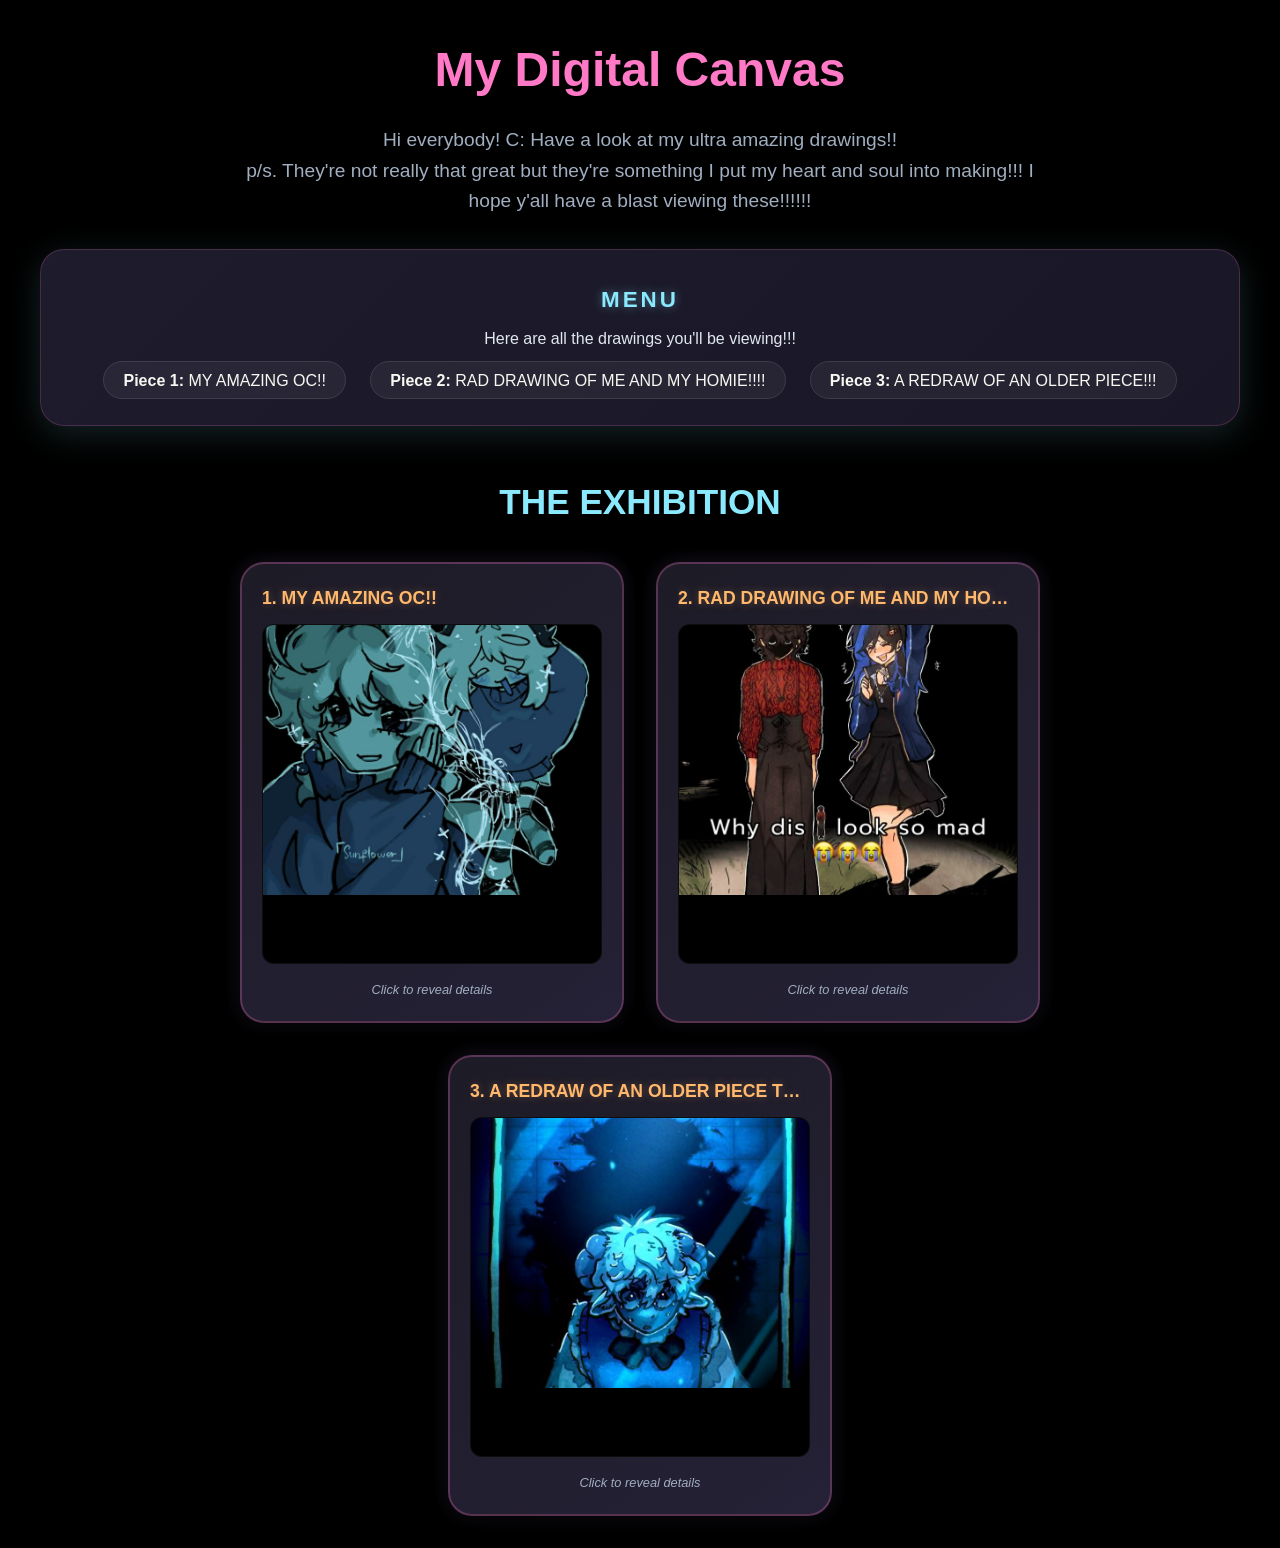
<file: index.html>
<!DOCTYPE html>
<html lang="en">
<head>
    <meta charset="UTF-8">
    <meta name="viewport" content="width=device-width, initial-scale=1.0">
    <title>My Art Portfolio!</title>
    <link rel="stylesheet" href="style.css">
</head>
<body>

    <a class="skip-link" href="#main-content">Skip to Main Content</a>

    <header>
        <h1>My Digital Canvas</h1>
        <p class="intro">Hi everybody! C: Have a look at my ultra amazing drawings!! <br> p/s. They're not really that great but they're something I put my heart and soul into making!!! I hope y'all have a blast viewing these!!!!!!</p>
        
        <nav aria-label="Main Navigation">
            <h2>MENU</h2>
            <p>Here are all the drawings you'll be viewing!!!</p>
            <ul class="nav-links">
                <li><a href="#piece-1"><strong>Piece 1:</strong> MY AMAZING OC!!</a></li>
                <li><a href="#piece-2"><strong>Piece 2:</strong> RAD DRAWING OF ME AND MY HOMIE!!!!</a></li>
                <li><a href="#piece-3"><strong>Piece 3:</strong> A REDRAW OF AN OLDER PIECE!!!</a></li>
            </ul>
        </nav>
    </header>

    <main id="main-content">
        
        <h2 class="exhibition-title">The Exhibition</h2>

        <div class="gallery-grid">

            <div class="art-card-wrapper">
                <input type="checkbox" id="zoom-card-1" class="zoom-toggle">
                <label for="zoom-card-1" id="piece-1" class="art-card">
                    <h3>1. MY AMAZING OC!!</h3>
                    <div class="image-wrapper">
                        <img src="evelyn.jpg" alt="MY OC EVELYN">
                    </div>
                    <div class="card-details">
                        <p class="medium"><em>Medium: IbisPaint X + my amazingness</em></p>
                        <p class="description">I'M SUPER PROUD OF THIS ONE! THIS IS THE FIRST TIME I EVER TRIED A DARKER TONE FOR MY DRAWING, I USED IRREGULAR SHADES AND COLORED DIFFERENTLY THAN I USUALLY DID! THE RESULTS WAS SUPER SATISFYING TO LOOK AT - AT LEAST TO ME... I STARED FOR DAYS MWEHE</p>
                    </div>
                    <span class="click-prompt">Click to reveal details</span>
                </label>
            </div>

            <div class="art-card-wrapper">
                <input type="checkbox" id="zoom-card-2" class="zoom-toggle">
                <label for="zoom-card-2" id="piece-2" class="art-card">
                    <h3>2. RAD DRAWING OF ME AND MY HOMIE!!!!</h3>
                    <div class="image-wrapper">
                        <img src="meandlily.jpg" alt="A SILLY ART TREND STARRING ME AND MY FRIEND!!">
                    </div>
                    <div class="card-details">
                        <p class="medium"><em>Medium: IbisPaint X + our awesomeness</em></p>
                        <p class="description">IDK WHAT TO SAY ABOUT THIS ONE.. MY FRIEND LILY WANTED ME TO MAKE SOMETHING FOR US, AND I ONLY THOUGHT OF THIS BECAUSE OF HOW INTENSELY OUR STYLES CONTRASTED LOL..... THIS IS LOWK WHAT WE LOOK LIKE NEXT TO EACH OTHERS IF PEOPLE WERE TO SEE US HEH...</p>
                    </div>
                    <span class="click-prompt">Click to reveal details</span>
                </label>
            </div>

            <div class="art-card-wrapper">
                <input type="checkbox" id="zoom-card-3" class="zoom-toggle">
                <label for="zoom-card-3" id="piece-3" class="art-card">
                    <h3>3. A REDRAW OF AN OLDER PIECE THAT'S ALSO SUPER COOL!!</h3>
                    <div class="image-wrapper">
                        <img src="naivesheep.jpg" alt="A SHEEP ENVISIONING HIS DEMISIE">
                    </div>
                    <div class="card-details">
                        <p class="medium"><em>Medium: IbisPaint X</em></p>
                        <p class="description">THIS ONE IS KINDA A LONG STORY, A GOOD ONE THOUGH. I DID THE ORIGINAL PIECE FOR AN ART CONTEST BACK IN HIGHSCHOOL. MY ARTSTYLE WAS SUPER DIFFERENT BACK THEN AND I HAD LITTLE CONFIDENCE IN MY USE OF COLORS. HOWEVER IN THIS NEW PIECE, THE COLORS IMPROVED DRASTICALLY AND I COULD MAKE SENSE OF THE IDEAS MORE EASILY. THE OG PIECE WAS SUPPOSED TO BE THE SHEPE CHARACTER GETTING CHASED BY A MUCH LARGER AND MUCH SCARIER WOLF-GUY... HE GOT CORNERED AND THE REST IS HISTORY.. THOUGH I FEEL LIKE THE IDEA CHANGED A LITTLE WITH THIS NEW ONE, IT'S AS IF THE CHASE DID HAPPEN AND THE SHEEP SOMEHOW SURVIVED. AND YEARS LATER, HE GETS REMINDED OF THAT ONE TRAUMATIZING TIME HENCE THE SHADOWY AND VAGUE FIGURE OF THE WOLF... CRAZY IDEA RIGHT? ENOUGH YAPPING!!</p>
                    </div>
                    <span class="click-prompt">Click to reveal details</span>
                </label>
            </div>

        </div>
    </main>

</body>
</html>
</file>
<file: style.css>
* {
    box-sizing: border-box;
    margin: 0;
    padding: 0;
}

body {
    background-color: #000000;
    color: #e2e8f0;
    font-family: 'Segoe UI', Tahoma, Geneva, Verdana, sans-serif;
    line-height: 1.6;
    padding: 2rem 1rem;
}

header, main {
    max-width: 1200px;
    margin: 0 auto;
}

.description {
    color: #ffffff;
}

header {
    text-align: center;
    margin-bottom: 3rem;
}

h1 {
    font-size: 3rem;
    color: #ff79c6;
    margin-bottom: 1rem;
}

.intro {
    font-size: 1.2rem;
    max-width: 800px;
    margin: 0 auto 2rem auto;
    color: #a0aec0;
}

.skip-link {
    position: absolute;
    top: -100px;
    left: 0;
    background: #ff79c6;
    color: #000000;
    padding: 1rem;
    z-index: 100;
    font-weight: bold;
    text-decoration: none;
    border-bottom-right-radius: 8px;
    transition: top 0.2s ease;
}

.skip-link:focus {
    top: 0;
    outline: 3px solid #50fa7b;
}

nav {
    background: linear-gradient(135deg, rgba(42, 39, 63, 0.7), rgba(28, 26, 43, 0.9));
    backdrop-filter: blur(10px);
    border-radius: 24px;
    padding: 2rem;
    border: 1px solid rgba(255, 121, 198, 0.2);
    box-shadow: 0 8px 32px 0 rgba(139, 233, 253, 0.15), 0 4px 12px 0 rgba(0, 0, 0, 0.6);
}

nav h2 {
    color: #8be9fd;
    font-size: 1.4rem;
    letter-spacing: 3px;
    margin-bottom: 0.5rem;
    text-shadow: 0 0 10px rgba(139, 233, 253, 0.4);
}

.nav-links {
    display: flex;
    flex-direction: row;
    flex-wrap: wrap;
    justify-content: center;
    gap: 1.5rem;
    list-style: none;
    margin-top: 1rem;
}

.nav-links a {
    color: #f8f8f2;
    text-decoration: none;
    padding: 0.6rem 1.2rem;
    border-radius: 20px;
    background: rgba(255, 255, 255, 0.05);
    border: 1px solid rgba(255, 255, 255, 0.1);
    transition: all 0.3s ease;
}

.nav-links a:hover,
.nav-links a:focus {
    background: linear-gradient(90deg, #ff79c6, #bd93f9);
    color: #000000;
    box-shadow: 0 0 15px rgba(255, 121, 198, 0.5);
    border-color: transparent;
    outline: none;
}

.exhibition-title {
    text-align: center;
    font-size: 2.2rem;
    color: #8be9fd;
    margin-bottom: 2rem;
    text-transform: uppercase;
}

.gallery-grid {
    display: grid;
    grid-template-columns: repeat(auto-fit, minmax(240px, 1fr));
    gap: 2rem;
    max-width: 900px;
    margin: 0 auto;
}

.art-card-wrapper {
    position: relative;
}

.zoom-toggle {
    position: absolute;
    opacity: 0;
    width: 0;
    height: 0;
}

.art-card {
    background: linear-gradient(145deg, #1d1b26, #252136);
    border-radius: 24px;
    padding: 1.25rem;
    border: 2px solid rgba(255, 121, 198, 0.25);
    box-shadow: 0 10px 30px rgba(0, 0, 0, 0.7), 0 0 20px rgba(189, 147, 249, 0.15);
    display: flex;
    flex-direction: column;
    cursor: pointer;
    transition: all 0.4s cubic-bezier(0.175, 0.885, 0.32, 1.275);
}

.art-card:hover {
    transform: translateY(-5px);
    border-color: rgba(255, 121, 198, 0.6);
}

.art-card h3 {
    color: #ffb86c;
    margin-bottom: 0.75rem;
    font-size: 1.1rem;
    text-shadow: 0 0 8px rgba(255, 184, 108, 0.3);
    white-space: nowrap;
    overflow: hidden;
    text-overflow: ellipsis;
}

.image-wrapper {
    background: #000000;
    border-radius: 12px;
    overflow: hidden;
    margin-bottom: 0.5rem;
    aspect-ratio: 1 / 1;
    border: 1px solid rgba(255, 255, 255, 0.05);
    transition: aspect-ratio 0.4s ease;
}

.art-card img {
    width: 100%;
    height: 100%;
    object-fit: cover;
    display: block;
}

.card-details {
    max-height: 0;
    opacity: 0;
    overflow: hidden;
    transition: max-height 0.4s ease, opacity 0.4s ease, margin 0.4s ease;
}

.medium {
    color: #bd93f9;
    font-size: 0.85rem;
    margin-bottom: 1rem;
}

.description {
    font-size: 0.9rem;
    color: #f8f8f2;
    text-align: justify;
}

.click-prompt {
    display: block;
    text-align: center;
    font-size: 0.8rem;
    color: #a0aec0;
    margin-top: 0.5rem;
    font-style: italic;
    transition: opacity 0.3s ease;
}

.zoom-toggle:checked + .art-card {
    transform: scale(1.15);
    border-color: rgba(255, 121, 198, 0.9);
    box-shadow: 0 25px 50px rgba(0, 0, 0, 0.9), 0 0 50px rgba(255, 121, 198, 0.6);
    z-index: 10;
}

.zoom-toggle:checked + .art-card h3 {
    white-space: normal;
    overflow: visible;
    text-overflow: clip;
}

.zoom-toggle:checked + .art-card .card-details {
    max-height: 600px;
    opacity: 1;
    margin-top: 1rem;
}

.zoom-toggle:checked + .art-card .image-wrapper {
    aspect-ratio: 4 / 3;
}

.zoom-toggle:checked + .art-card .click-prompt {
    opacity: 0;
    height: 0;
    margin: 0;
    overflow: hidden;
}

.gallery-grid:has(.zoom-toggle:checked) .art-card-wrapper:not(:has(.zoom-toggle:checked)) .art-card {
    opacity: 0.2;
    filter: blur(4px) grayscale(80%);
    transform: scale(0.9);
    pointer-events: none;
}

@media all and (min-width: 772px) {
    .gallery-grid {
        display: flex;
        flex-wrap: wrap;
        justify-content: center;
    }
    .art-card-wrapper {
        width: 45vw;
    }
    .art-card img {
        max-height: 30vh;
        object-fit: cover;
    }
}

@media all and (min-width: 998px) {
    .art-card-wrapper {
        width: 30vw;
    }
}
</file>
